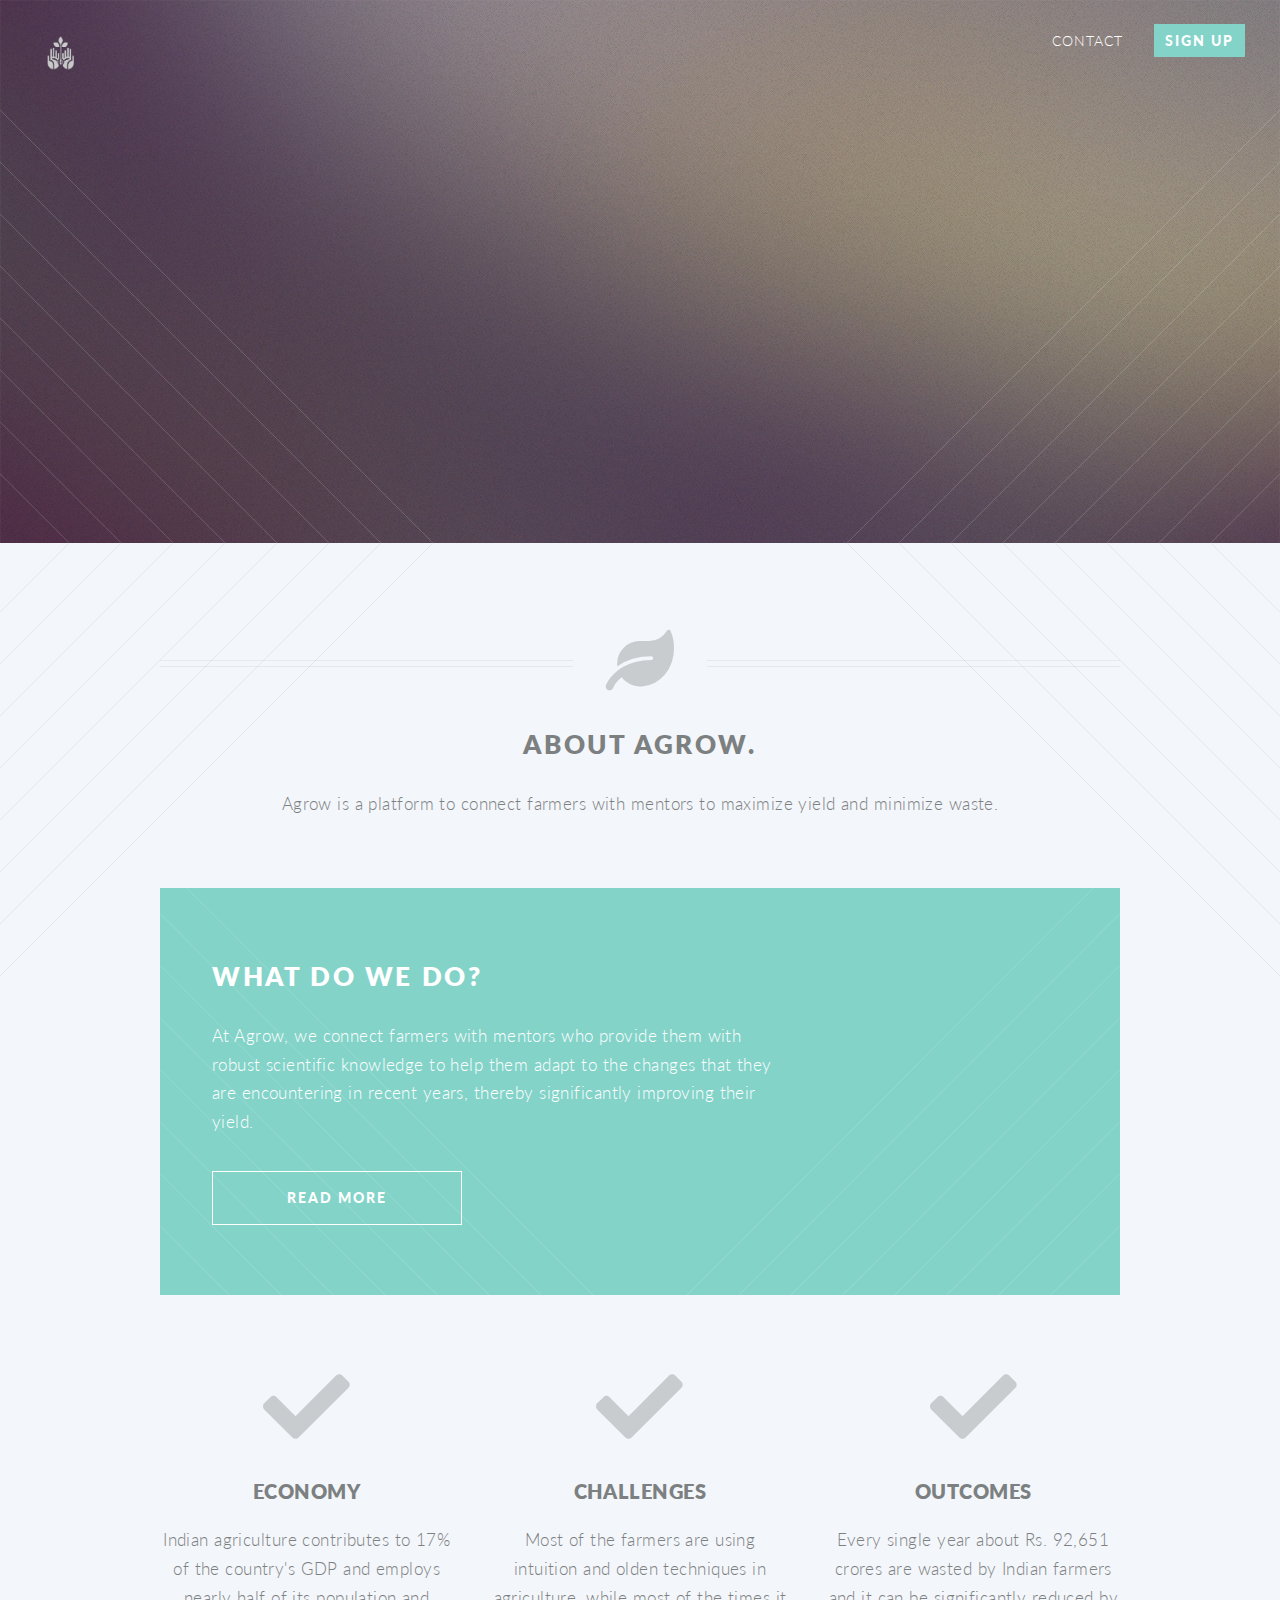
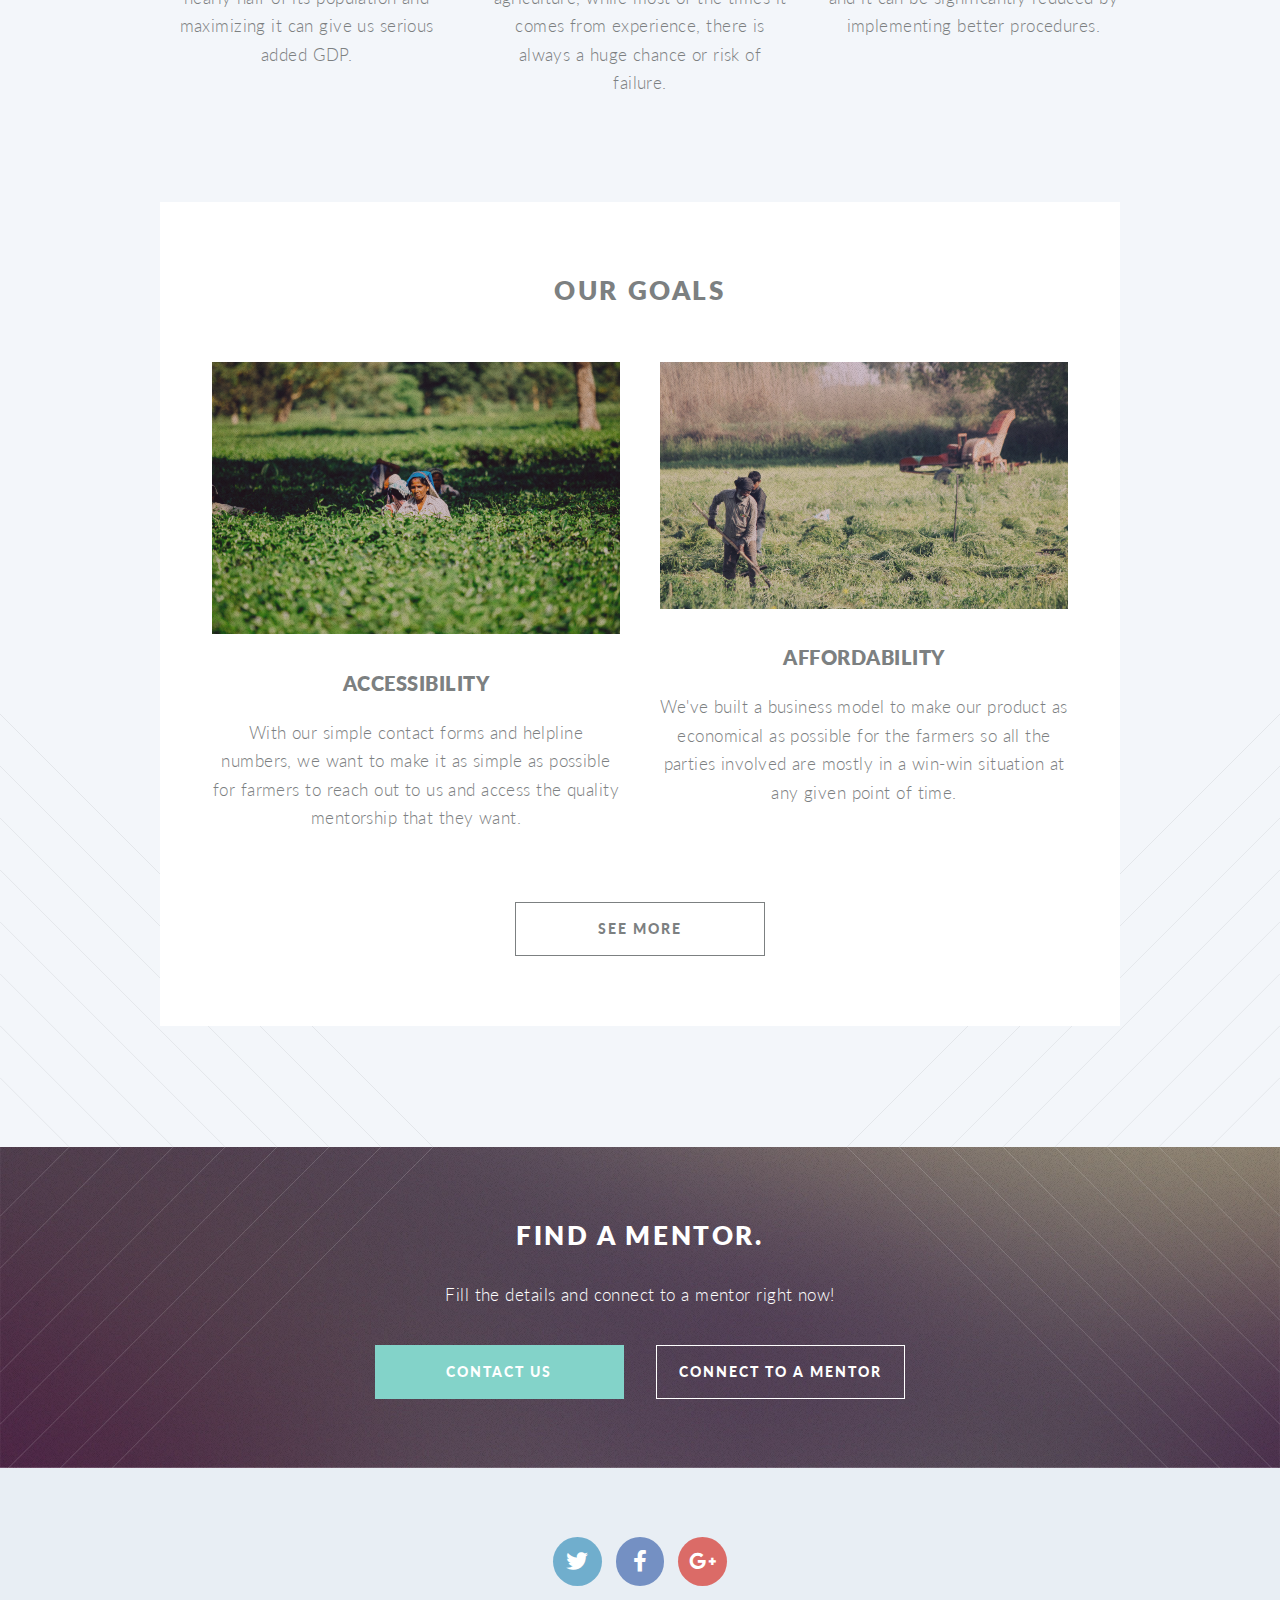
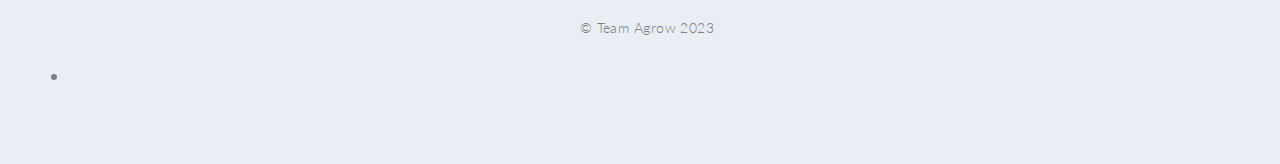
<file: index.html>
<!DOCTYPE HTML>
<html>
	<head>
		<title>Agrow</title>
		<meta charset="utf-8" />
		<meta name="viewport" content="width=device-width, initial-scale=1, user-scalable=no" />
		<link rel="stylesheet" href="assets/css/main.css" />
		<noscript><link rel="stylesheet" href="assets/css/noscript.css" /></noscript>
	</head>
	<body class="index is-preload">
		<div id="page-wrapper">

			<!-- Header -->
				<header id="header" class="alt">
					<h1 id="logo"><img src="images/logo2.png" alt="" width="50" height="50"></h1>
					<nav id="nav">
						<ul>
							<!-- <li class="current"><a href="index.html">Welcome</a></li> -->
							<li>
								<a href="contact.html">Contact</a>
								<!-- <ul>
										<li><a href="left-sidebar.html">Left Sidebar</a></li>
										<li><a href="right-sidebar.html">Right Sidebar</a></li>
										<li><a href="no-sidebar.html">No Sidebar</a></li> 
									<li><a href="contact.html">Contact</a></li>
									<li class="submenu">
										<a href="#">Submenu</a>
										<ul>
											<li><a href="#">Dolore Sed</a></li>
											<li><a href="#">Consequat</a></li>
											<li><a href="#">Lorem Magna</a></li>
											<li><a href="#">Sed Magna</a></li>
											<li><a href="#">Ipsum Nisl</a></li>
										</ul>
									</li>
								</ul> -->
							</li>
							<li><a href="mobileVerify.html" class="button primary">Sign Up</a></li>
						</ul>
					</nav>
				</header>

			<!-- Banner -->
				<section id="banner">

					<!--
						".inner" is set up as an inline-block so it automatically expands
						in both directions to fit whatever's inside it. This means it won't
						automatically wrap lines, so be sure to use line breaks where
						appropriate (<br />).
					-->
					<div class="inner">

						<header>
						
							<h2>Agrow</h2>
						</header>
						<p>Where agriculture meets mentorship.</p>
						<footer>
							<ul class="buttons stacked">
								<li><a href="#main" class="button fit scrolly">Tell Me More</a></li>
							</ul>
						</footer>

					</div>

				</section>

			<!-- Main -->
				<article id="main">

					<header class="special container">
						<span class="icon solid fa-leaf"></span>
						<h2>About agrow.</h2>
						<p>Agrow is a platform to connect farmers with mentors to maximize yield and minimize waste.</p>
					</header>

					<!-- One -->
						<section class="wrapper style2 container special-alt">
							<div class="row gtr-50">
								<div class="col-8 col-12-narrower">

									<header>
										<h2>What do we do?</h2>
									</header>
									<p>At Agrow, we connect farmers with mentors who provide them with robust scientific knowledge to help them adapt to the changes that they are encountering in recent years, thereby significantly improving their yield.</p>
									<footer>
										<ul class="buttons">
											<li><a href="#thisissumn" class="button">Read more</a></li>
										</ul>
									</footer>

								</div>
								<div class="col-4 col-12-narrower imp-narrower">

									<ul class="featured-icons">
										<!-- <li><span class="icon fa-clock"><span class="label">Feature 1</span></span></li>
										<li><span class="icon solid fa-volume-up"><span class="label">Feature 2</span></span></li>
										<li><span class="icon solid fa-laptop"><span class="label">Feature 3</span></span></li>
										<li><span class="icon solid fa-inbox"><span class="label">Feature 4</span></span></li>
										<li><span class="icon solid fa-lock"><span class="label">Feature 5</span></span></li>
										<li><span class="icon solid fa-cog"><span class="label">Feature 6</span></span></li> -->
									</ul>

								</div>
							</div>
						</section>

					<!-- Two -->
					
						<section class="wrapper style1 container special" id="thisissumn">
							<div class="row">
								<div class="col-4 col-12-narrower">

									<section>
										<span class="icon solid featured fa-check"></span>
										<header>
											<h3>Economy</h3>
										</header>
										<p>Indian agriculture contributes to 17% of the country's GDP and employs nearly half of its population and maximizing it can give us serious added GDP.</p>
									</section>

								</div>
								<div class="col-4 col-12-narrower">

									<section>
										<span class="icon solid featured fa-check"></span>
										<header>
											<h3>Challenges</h3>
										</header>
										<p>Most of the farmers are using intuition and olden techniques in agriculture, while most of the times it comes from experience, there is always a huge chance or risk of failure.</p>
									</section>

								</div>
								<div class="col-4 col-12-narrower">

									<section>
										<span class="icon solid featured fa-check"></span>
										<header>
											<h3>Outcomes</h3>
										</header>
										<p>Every single year about Rs. 92,651 crores are wasted by Indian farmers and it can be significantly reduced by implementing better procedures.</p>
									</section>

								</div>
							</div>
						</section>

					<!-- Three -->
						<section class="wrapper style3 container special">

							<header class="major">
								<h2>Our Goals</h2>
							</header>

							<div class="row">
								<div class="col-6 col-12-narrower">

									<section>
										<a href="#" class="image featured"><img src="images/pic01.jpg" alt="" /></a>
										<header>
											<h3>Accessibility</h3>
										</header>
										<p>With our simple contact forms and helpline numbers, we want to make it as simple as possible for farmers to reach out to us and access the quality mentorship that they want.</p>
									</section>

								</div>
								<div class="col-6 col-12-narrower">

									<section>
										<a href="#" class="image featured"><img src="images/pic02.jpg" alt="" /></a>
										<header>
											<h3>Affordability</h3>
										</header>
										<p>We've built a business model to make our product as economical as possible for the farmers so all the parties involved are mostly in a win-win situation at any given point of time.</p>
									</section>

								</div>
							</div>

							<footer class="major">
								<ul class="buttons">
									<li><a href="#" class="button">See More</a></li>
								</ul>
							</footer>

						</section>

				</article>

			<!-- CTA -->
				<section id="cta">

					<header>
						<h2>Find a mentor.</h2>
						<p>Fill the details and connect to a mentor right now!</p>
					</header>
					<footer>
						<ul class="buttons">
							<li><a href="contact.html" class="button primary">Contact us</a></li>
							<li><a href="signUp.html" class="button">Connect to a mentor</a></li>
						</ul>
					</footer>

				</section>

			<!-- Footer -->
				<footer id="footer">

					<ul class="icons">
						<li><a href="#" class="icon brands circle fa-twitter"><span class="label">Twitter</span></a></li>
						<li><a href="#" class="icon brands circle fa-facebook-f"><span class="label">Facebook</span></a></li>
						<li><a href="#" class="icon brands circle fa-google-plus-g"><span class="label">Google+</span></a></li>
					</ul>

					<ul class="copyright">
						<li>&copy; Team Agrow 2023</a></li>
					</ul>
					<li ><div id="google_translate_element"></div></li>
				</footer>

		</div>

		<!-- Scripts -->
			<script src="assets/js/jquery.min.js"></script>
			<script src="assets/js/jquery.dropotron.min.js"></script>
			<script src="assets/js/jquery.scrolly.min.js"></script>
			<script src="assets/js/jquery.scrollex.min.js"></script>
			<script src="assets/js/browser.min.js"></script>
			<script src="assets/js/breakpoints.min.js"></script>
			<script src="assets/js/util.js"></script>
			<script src="assets/js/main.js"></script>
			<script>
				function googleTranslateElementInit() {
					new google.translate.TranslateElement(
						{pageLanguage: 'en',
						includedLanguages: 'en,hi,kn,ta,te',},
						'google_translate_element'
					);
				}
			</script>
			<script src="http://translate.google.com/translate_a/element.js?cb=googleTranslateElementInit"></script>

	</body>
</html>
</file>
<file: assets/css/noscript.css>
/*
	Twenty by HTML5 UP
	html5up.net | @ajlkn
	Free for personal and commercial use under the CCA 3.0 license (html5up.net/license)
*/

/* Banner */

	#banner .inner {
		opacity: 1;
	}
</file>
<file: assets/css/main.css>
@import url("fontawesome-all.min.css");
@import url("https://fonts.googleapis.com/css?family=Lato:300,400,900");

/*
	Twenty by HTML5 UP
	html5up.net | @ajlkn
	Free for personal and commercial use under the CCA 3.0 license (html5up.net/license)
*/

html, body, div, span, applet, object,
iframe, h1, h2, h3, h4, h5, h6, p, blockquote,
pre, a, abbr, acronym, address, big, cite,
code, del, dfn, em, img, ins, kbd, q, s, samp,
small, strike, strong, sub, sup, tt, var, b,
u, i, center, dl, dt, dd, ol, ul, li, fieldset,
form, label, legend, table, caption, tbody,
tfoot, thead, tr, th, td, article, aside,
canvas, details, embed, figure, figcaption,
footer, header, hgroup, menu, nav, output, ruby,
section, summary, time, mark, audio, video {
	margin: 0;
	padding: 0;
	border: 0;
	font-size: 100%;
	font: inherit;
	vertical-align: baseline;}

article, aside, details, figcaption, figure,
footer, header, hgroup, menu, nav, section {
	display: block;}

body {
	line-height: 1;
}

ol, ul {
	list-style: none;
}

blockquote, q {
	quotes: none;
}

	blockquote:before, blockquote:after, q:before, q:after {
		content: '';
		content: none;
	}

table {
	border-collapse: collapse;
	border-spacing: 0;
}

body {
	-webkit-text-size-adjust: none;
}

mark {
	background-color: transparent;
	color: inherit;
}

input::-moz-focus-inner {
	border: 0;
	padding: 0;
}

input, select, textarea {
	-moz-appearance: none;
	-webkit-appearance: none;
	-ms-appearance: none;
	appearance: none;
}

/* Basic */

	html {
		box-sizing: border-box;
	}

	*, *:before, *:after {
		box-sizing: inherit;
	}

	body {
		background: #f3f6fa;
	}

		body.is-preload *, body.is-preload *:before, body.is-preload *:after {
			-moz-animation: none !important;
			-webkit-animation: none !important;
			-ms-animation: none !important;
			animation: none !important;
			-moz-transition: none !important;
			-webkit-transition: none !important;
			-ms-transition: none !important;
			transition: none !important;
		}

	body, input, select, textarea {
		color: #7c8081;
		font-family: 'Lato', sans-serif;
		font-size: 15pt;
		font-weight: 300;
		letter-spacing: 0.025em;
		line-height: 1.75em;
	}

	a {
		-moz-transition: color 0.2s ease-in-out, border-color 0.2s ease-in-out, background-color 0.2s ease-in-out;
		-webkit-transition: color 0.2s ease-in-out, border-color 0.2s ease-in-out, background-color 0.2s ease-in-out;
		-ms-transition: color 0.2s ease-in-out, border-color 0.2s ease-in-out, background-color 0.2s ease-in-out;
		transition: color 0.2s ease-in-out, border-color 0.2s ease-in-out, background-color 0.2s ease-in-out;
		color: #3fb1a3;
		text-decoration: none;
		border-bottom: dotted 1px;
	}

		a:hover {
			border-bottom-color: transparent;
		}

	strong, b {
		font-weight: 400;
	}

	p, ul, ol, dl, table, blockquote {
		margin: 0 0 2em 0;
	}

	h1, h2, h3, h4, h5, h6 {
		color: inherit;
		font-weight: 800;
		line-height: 1.75em;
		margin-bottom: 1em;
		text-transform: uppercase;
	}

		h1 a, h2 a, h3 a, h4 a, h5 a, h6 a {
			color: inherit;
			text-decoration: none;
			border: 0;
		}

	h2 {
		font-size: 1.5em;
		font-weight: 800;
		letter-spacing: 0.1em;
	}

	h3 {
		font-size: 1.15em;
		font-weight: 800;
		letter-spacing: 0.025em;
	}

	sub {
		font-size: 0.8em;
		position: relative;
		top: 0.5em;
	}

	sup {
		font-size: 0.8em;
		position: relative;
		top: -0.5em;
	}

	hr {
		border-top: solid 1px rgba(124, 128, 129, 0.2);
		border: 0;
		margin-bottom: 1.5em;
	}

	blockquote {
		border-left: solid 0.5em rgba(124, 128, 129, 0.2);
		font-style: italic;
		padding: 1em 0 1em 2em;
	}
	#google_translate_element {
		height: 32px !important;
		font-size: 10px; /* Set the font size */
		/* background-color: #fff; Set the background color */
		border: 0px solid #ccc; /* Set the border */
		border-radius: 4px; /* Set the border radius */
		padding: 19; /* Set the padding */
		margin-right: 0px; /* Add some margin to separate it from other elements */
	  }

/* Container */

	.container {
		margin: 0 auto;
		max-width: 100%;
		width: 1400px;
	}

		.container.medium {
			width: 1050px;
		}

		@media screen and (max-width: 1680px) {

			.container {
				width: 1200px;
			}

				.container.medium {
					width: 900px;
				}

		}

		@media screen and (max-width: 1280px) {

			.container {
				width: 960px;
			}

				.container.medium {
					width: 735px;
				}

		}

		@media screen and (max-width: 980px) {

			.container {
				width: 95%;
			}

				.container.medium {
					width: 71.25%;
				}

		}

		@media screen and (max-width: 840px) {

			.container {
				width: 95%;
			}

				.container.medium {
					width: 95%;
				}

		}

		@media screen and (max-width: 736px) {

			.container {
				width: 100%;
			}

				.container.medium {
					width: 100%;
				}

		}

/* Row */

	.row {
		display: flex;
		flex-wrap: wrap;
		box-sizing: border-box;
		align-items: stretch;
	}

		.row > * {
			box-sizing: border-box;
		}

		.row.gtr-uniform > * > :last-child {
			margin-bottom: 0;
		}

		.row.aln-left {
			justify-content: flex-start;
		}

		.row.aln-center {
			justify-content: center;
		}

		.row.aln-right {
			justify-content: flex-end;
		}

		.row.aln-top {
			align-items: flex-start;
		}

		.row.aln-middle {
			align-items: center;
		}

		.row.aln-bottom {
			align-items: flex-end;
		}

		.row > .imp {
			order: -1;
		}

		.row > .col-1 {
			width: 8.33333%;
		}

		.row > .off-1 {
			margin-left: 8.33333%;
		}

		.row > .col-2 {
			width: 16.66667%;
		}

		.row > .off-2 {
			margin-left: 16.66667%;
		}

		.row > .col-3 {
			width: 25%;
		}

		.row > .off-3 {
			margin-left: 25%;
		}

		.row > .col-4 {
			width: 33.33333%;
		}

		.row > .off-4 {
			margin-left: 33.33333%;
		}

		.row > .col-5 {
			width: 41.66667%;
		}

		.row > .off-5 {
			margin-left: 41.66667%;
		}

		.row > .col-6 {
			width: 50%;
		}

		.row > .off-6 {
			margin-left: 50%;
		}

		.row > .col-7 {
			width: 58.33333%;
		}

		.row > .off-7 {
			margin-left: 58.33333%;
		}

		.row > .col-8 {
			width: 66.66667%;
		}

		.row > .off-8 {
			margin-left: 66.66667%;
		}

		.row > .col-9 {
			width: 75%;
		}

		.row > .off-9 {
			margin-left: 75%;
		}

		.row > .col-10 {
			width: 83.33333%;
		}

		.row > .off-10 {
			margin-left: 83.33333%;
		}

		.row > .col-11 {
			width: 91.66667%;
		}

		.row > .off-11 {
			margin-left: 91.66667%;
		}

		.row > .col-12 {
			width: 100%;
		}

		.row > .off-12 {
			margin-left: 100%;
		}

		.row.gtr-0 {
			margin-top: 0px;
			margin-left: 0px;
		}

			.row.gtr-0 > * {
				padding: 0px 0 0 0px;
			}

			.row.gtr-0.gtr-uniform {
				margin-top: 0px;
			}

				.row.gtr-0.gtr-uniform > * {
					padding-top: 0px;
				}

		.row.gtr-25 {
			margin-top: -12.5px;
			margin-left: -12.5px;
		}

			.row.gtr-25 > * {
				padding: 12.5px 0 0 12.5px;
			}

			.row.gtr-25.gtr-uniform {
				margin-top: -12.5px;
			}

				.row.gtr-25.gtr-uniform > * {
					padding-top: 12.5px;
				}

		.row.gtr-50 {
			margin-top: -25px;
			margin-left: -25px;
		}

			.row.gtr-50 > * {
				padding: 25px 0 0 25px;
			}

			.row.gtr-50.gtr-uniform {
				margin-top: -25px;
			}

				.row.gtr-50.gtr-uniform > * {
					padding-top: 25px;
				}

		.row {
			margin-top: -50px;
			margin-left: -50px;
		}

			.row > * {
				padding: 50px 0 0 50px;
			}

			.row.gtr-uniform {
				margin-top: -50px;
			}

				.row.gtr-uniform > * {
					padding-top: 50px;
				}

		.row.gtr-150 {
			margin-top: -75px;
			margin-left: -75px;
		}

			.row.gtr-150 > * {
				padding: 75px 0 0 75px;
			}

			.row.gtr-150.gtr-uniform {
				margin-top: -75px;
			}

				.row.gtr-150.gtr-uniform > * {
					padding-top: 75px;
				}

		.row.gtr-200 {
			margin-top: -100px;
			margin-left: -100px;
		}

			.row.gtr-200 > * {
				padding: 100px 0 0 100px;
			}

			.row.gtr-200.gtr-uniform {
				margin-top: -100px;
			}

				.row.gtr-200.gtr-uniform > * {
					padding-top: 100px;
				}

		@media screen and (max-width: 1680px) {

			.row {
				display: flex;
				flex-wrap: wrap;
				box-sizing: border-box;
				align-items: stretch;
			}

				.row > * {
					box-sizing: border-box;
				}

				.row.gtr-uniform > * > :last-child {
					margin-bottom: 0;
				}

				.row.aln-left {
					justify-content: flex-start;
				}

				.row.aln-center {
					justify-content: center;
				}

				.row.aln-right {
					justify-content: flex-end;
				}

				.row.aln-top {
					align-items: flex-start;
				}

				.row.aln-middle {
					align-items: center;
				}

				.row.aln-bottom {
					align-items: flex-end;
				}

				.row > .imp-wide {
					order: -1;
				}

				.row > .col-1-wide {
					width: 8.33333%;
				}

				.row > .off-1-wide {
					margin-left: 8.33333%;
				}

				.row > .col-2-wide {
					width: 16.66667%;
				}

				.row > .off-2-wide {
					margin-left: 16.66667%;
				}

				.row > .col-3-wide {
					width: 25%;
				}

				.row > .off-3-wide {
					margin-left: 25%;
				}

				.row > .col-4-wide {
					width: 33.33333%;
				}

				.row > .off-4-wide {
					margin-left: 33.33333%;
				}

				.row > .col-5-wide {
					width: 41.66667%;
				}

				.row > .off-5-wide {
					margin-left: 41.66667%;
				}

				.row > .col-6-wide {
					width: 50%;
				}

				.row > .off-6-wide {
					margin-left: 50%;
				}

				.row > .col-7-wide {
					width: 58.33333%;
				}

				.row > .off-7-wide {
					margin-left: 58.33333%;
				}

				.row > .col-8-wide {
					width: 66.66667%;
				}

				.row > .off-8-wide {
					margin-left: 66.66667%;
				}

				.row > .col-9-wide {
					width: 75%;
				}

				.row > .off-9-wide {
					margin-left: 75%;
				}

				.row > .col-10-wide {
					width: 83.33333%;
				}

				.row > .off-10-wide {
					margin-left: 83.33333%;
				}

				.row > .col-11-wide {
					width: 91.66667%;
				}

				.row > .off-11-wide {
					margin-left: 91.66667%;
				}

				.row > .col-12-wide {
					width: 100%;
				}

				.row > .off-12-wide {
					margin-left: 100%;
				}

				.row.gtr-0 {
					margin-top: 0px;
					margin-left: 0px;
				}

					.row.gtr-0 > * {
						padding: 0px 0 0 0px;
					}

					.row.gtr-0.gtr-uniform {
						margin-top: 0px;
					}

						.row.gtr-0.gtr-uniform > * {
							padding-top: 0px;
						}

				.row.gtr-25 {
					margin-top: -10px;
					margin-left: -10px;
				}

					.row.gtr-25 > * {
						padding: 10px 0 0 10px;
					}

					.row.gtr-25.gtr-uniform {
						margin-top: -10px;
					}

						.row.gtr-25.gtr-uniform > * {
							padding-top: 10px;
						}

				.row.gtr-50 {
					margin-top: -20px;
					margin-left: -20px;
				}

					.row.gtr-50 > * {
						padding: 20px 0 0 20px;
					}

					.row.gtr-50.gtr-uniform {
						margin-top: -20px;
					}

						.row.gtr-50.gtr-uniform > * {
							padding-top: 20px;
						}

				.row {
					margin-top: -40px;
					margin-left: -40px;
				}

					.row > * {
						padding: 40px 0 0 40px;
					}

					.row.gtr-uniform {
						margin-top: -40px;
					}

						.row.gtr-uniform > * {
							padding-top: 40px;
						}

				.row.gtr-150 {
					margin-top: -60px;
					margin-left: -60px;
				}

					.row.gtr-150 > * {
						padding: 60px 0 0 60px;
					}

					.row.gtr-150.gtr-uniform {
						margin-top: -60px;
					}

						.row.gtr-150.gtr-uniform > * {
							padding-top: 60px;
						}

				.row.gtr-200 {
					margin-top: -80px;
					margin-left: -80px;
				}

					.row.gtr-200 > * {
						padding: 80px 0 0 80px;
					}

					.row.gtr-200.gtr-uniform {
						margin-top: -80px;
					}

						.row.gtr-200.gtr-uniform > * {
							padding-top: 80px;
						}

		}

		@media screen and (max-width: 1280px) {

			.row {
				display: flex;
				flex-wrap: wrap;
				box-sizing: border-box;
				align-items: stretch;
			}

				.row > * {
					box-sizing: border-box;
				}

				.row.gtr-uniform > * > :last-child {
					margin-bottom: 0;
				}

				.row.aln-left {
					justify-content: flex-start;
				}

				.row.aln-center {
					justify-content: center;
				}

				.row.aln-right {
					justify-content: flex-end;
				}

				.row.aln-top {
					align-items: flex-start;
				}

				.row.aln-middle {
					align-items: center;
				}

				.row.aln-bottom {
					align-items: flex-end;
				}

				.row > .imp-normal {
					order: -1;
				}

				.row > .col-1-normal {
					width: 8.33333%;
				}

				.row > .off-1-normal {
					margin-left: 8.33333%;
				}

				.row > .col-2-normal {
					width: 16.66667%;
				}

				.row > .off-2-normal {
					margin-left: 16.66667%;
				}

				.row > .col-3-normal {
					width: 25%;
				}

				.row > .off-3-normal {
					margin-left: 25%;
				}

				.row > .col-4-normal {
					width: 33.33333%;
				}

				.row > .off-4-normal {
					margin-left: 33.33333%;
				}

				.row > .col-5-normal {
					width: 41.66667%;
				}

				.row > .off-5-normal {
					margin-left: 41.66667%;
				}

				.row > .col-6-normal {
					width: 50%;
				}

				.row > .off-6-normal {
					margin-left: 50%;
				}

				.row > .col-7-normal {
					width: 58.33333%;
				}

				.row > .off-7-normal {
					margin-left: 58.33333%;
				}

				.row > .col-8-normal {
					width: 66.66667%;
				}

				.row > .off-8-normal {
					margin-left: 66.66667%;
				}

				.row > .col-9-normal {
					width: 75%;
				}

				.row > .off-9-normal {
					margin-left: 75%;
				}

				.row > .col-10-normal {
					width: 83.33333%;
				}

				.row > .off-10-normal {
					margin-left: 83.33333%;
				}

				.row > .col-11-normal {
					width: 91.66667%;
				}

				.row > .off-11-normal {
					margin-left: 91.66667%;
				}

				.row > .col-12-normal {
					width: 100%;
				}

				.row > .off-12-normal {
					margin-left: 100%;
				}

				.row.gtr-0 {
					margin-top: 0px;
					margin-left: 0px;
				}

					.row.gtr-0 > * {
						padding: 0px 0 0 0px;
					}

					.row.gtr-0.gtr-uniform {
						margin-top: 0px;
					}

						.row.gtr-0.gtr-uniform > * {
							padding-top: 0px;
						}

				.row.gtr-25 {
					margin-top: -10px;
					margin-left: -10px;
				}

					.row.gtr-25 > * {
						padding: 10px 0 0 10px;
					}

					.row.gtr-25.gtr-uniform {
						margin-top: -10px;
					}

						.row.gtr-25.gtr-uniform > * {
							padding-top: 10px;
						}

				.row.gtr-50 {
					margin-top: -20px;
					margin-left: -20px;
				}

					.row.gtr-50 > * {
						padding: 20px 0 0 20px;
					}

					.row.gtr-50.gtr-uniform {
						margin-top: -20px;
					}

						.row.gtr-50.gtr-uniform > * {
							padding-top: 20px;
						}

				.row {
					margin-top: -40px;
					margin-left: -40px;
				}

					.row > * {
						padding: 40px 0 0 40px;
					}

					.row.gtr-uniform {
						margin-top: -40px;
					}

						.row.gtr-uniform > * {
							padding-top: 40px;
						}

				.row.gtr-150 {
					margin-top: -60px;
					margin-left: -60px;
				}

					.row.gtr-150 > * {
						padding: 60px 0 0 60px;
					}

					.row.gtr-150.gtr-uniform {
						margin-top: -60px;
					}

						.row.gtr-150.gtr-uniform > * {
							padding-top: 60px;
						}

				.row.gtr-200 {
					margin-top: -80px;
					margin-left: -80px;
				}

					.row.gtr-200 > * {
						padding: 80px 0 0 80px;
					}

					.row.gtr-200.gtr-uniform {
						margin-top: -80px;
					}

						.row.gtr-200.gtr-uniform > * {
							padding-top: 80px;
						}

		}

		@media screen and (max-width: 980px) {

			.row {
				display: flex;
				flex-wrap: wrap;
				box-sizing: border-box;
				align-items: stretch;
			}

				.row > * {
					box-sizing: border-box;
				}

				.row.gtr-uniform > * > :last-child {
					margin-bottom: 0;
				}

				.row.aln-left {
					justify-content: flex-start;
				}

				.row.aln-center {
					justify-content: center;
				}

				.row.aln-right {
					justify-content: flex-end;
				}

				.row.aln-top {
					align-items: flex-start;
				}

				.row.aln-middle {
					align-items: center;
				}

				.row.aln-bottom {
					align-items: flex-end;
				}

				.row > .imp-narrow {
					order: -1;
				}

				.row > .col-1-narrow {
					width: 8.33333%;
				}

				.row > .off-1-narrow {
					margin-left: 8.33333%;
				}

				.row > .col-2-narrow {
					width: 16.66667%;
				}

				.row > .off-2-narrow {
					margin-left: 16.66667%;
				}

				.row > .col-3-narrow {
					width: 25%;
				}

				.row > .off-3-narrow {
					margin-left: 25%;
				}

				.row > .col-4-narrow {
					width: 33.33333%;
				}

				.row > .off-4-narrow {
					margin-left: 33.33333%;
				}

				.row > .col-5-narrow {
					width: 41.66667%;
				}

				.row > .off-5-narrow {
					margin-left: 41.66667%;
				}

				.row > .col-6-narrow {
					width: 50%;
				}

				.row > .off-6-narrow {
					margin-left: 50%;
				}

				.row > .col-7-narrow {
					width: 58.33333%;
				}

				.row > .off-7-narrow {
					margin-left: 58.33333%;
				}

				.row > .col-8-narrow {
					width: 66.66667%;
				}

				.row > .off-8-narrow {
					margin-left: 66.66667%;
				}

				.row > .col-9-narrow {
					width: 75%;
				}

				.row > .off-9-narrow {
					margin-left: 75%;
				}

				.row > .col-10-narrow {
					width: 83.33333%;
				}

				.row > .off-10-narrow {
					margin-left: 83.33333%;
				}

				.row > .col-11-narrow {
					width: 91.66667%;
				}

				.row > .off-11-narrow {
					margin-left: 91.66667%;
				}

				.row > .col-12-narrow {
					width: 100%;
				}

				.row > .off-12-narrow {
					margin-left: 100%;
				}

				.row.gtr-0 {
					margin-top: 0px;
					margin-left: 0px;
				}

					.row.gtr-0 > * {
						padding: 0px 0 0 0px;
					}

					.row.gtr-0.gtr-uniform {
						margin-top: 0px;
					}

						.row.gtr-0.gtr-uniform > * {
							padding-top: 0px;
						}

				.row.gtr-25 {
					margin-top: -7.5px;
					margin-left: -7.5px;
				}

					.row.gtr-25 > * {
						padding: 7.5px 0 0 7.5px;
					}

					.row.gtr-25.gtr-uniform {
						margin-top: -7.5px;
					}

						.row.gtr-25.gtr-uniform > * {
							padding-top: 7.5px;
						}

				.row.gtr-50 {
					margin-top: -15px;
					margin-left: -15px;
				}

					.row.gtr-50 > * {
						padding: 15px 0 0 15px;
					}

					.row.gtr-50.gtr-uniform {
						margin-top: -15px;
					}

						.row.gtr-50.gtr-uniform > * {
							padding-top: 15px;
						}

				.row {
					margin-top: -30px;
					margin-left: -30px;
				}

					.row > * {
						padding: 30px 0 0 30px;
					}

					.row.gtr-uniform {
						margin-top: -30px;
					}

						.row.gtr-uniform > * {
							padding-top: 30px;
						}

				.row.gtr-150 {
					margin-top: -45px;
					margin-left: -45px;
				}

					.row.gtr-150 > * {
						padding: 45px 0 0 45px;
					}

					.row.gtr-150.gtr-uniform {
						margin-top: -45px;
					}

						.row.gtr-150.gtr-uniform > * {
							padding-top: 45px;
						}

				.row.gtr-200 {
					margin-top: -60px;
					margin-left: -60px;
				}

					.row.gtr-200 > * {
						padding: 60px 0 0 60px;
					}

					.row.gtr-200.gtr-uniform {
						margin-top: -60px;
					}

						.row.gtr-200.gtr-uniform > * {
							padding-top: 60px;
						}

		}

		@media screen and (max-width: 840px) {

			.row {
				display: flex;
				flex-wrap: wrap;
				box-sizing: border-box;
				align-items: stretch;
			}

				.row > * {
					box-sizing: border-box;
				}

				.row.gtr-uniform > * > :last-child {
					margin-bottom: 0;
				}

				.row.aln-left {
					justify-content: flex-start;
				}

				.row.aln-center {
					justify-content: center;
				}

				.row.aln-right {
					justify-content: flex-end;
				}

				.row.aln-top {
					align-items: flex-start;
				}

				.row.aln-middle {
					align-items: center;
				}

				.row.aln-bottom {
					align-items: flex-end;
				}

				.row > .imp-narrower {
					order: -1;
				}

				.row > .col-1-narrower {
					width: 8.33333%;
				}

				.row > .off-1-narrower {
					margin-left: 8.33333%;
				}

				.row > .col-2-narrower {
					width: 16.66667%;
				}

				.row > .off-2-narrower {
					margin-left: 16.66667%;
				}

				.row > .col-3-narrower {
					width: 25%;
				}

				.row > .off-3-narrower {
					margin-left: 25%;
				}

				.row > .col-4-narrower {
					width: 33.33333%;
				}

				.row > .off-4-narrower {
					margin-left: 33.33333%;
				}

				.row > .col-5-narrower {
					width: 41.66667%;
				}

				.row > .off-5-narrower {
					margin-left: 41.66667%;
				}

				.row > .col-6-narrower {
					width: 50%;
				}

				.row > .off-6-narrower {
					margin-left: 50%;
				}

				.row > .col-7-narrower {
					width: 58.33333%;
				}

				.row > .off-7-narrower {
					margin-left: 58.33333%;
				}

				.row > .col-8-narrower {
					width: 66.66667%;
				}

				.row > .off-8-narrower {
					margin-left: 66.66667%;
				}

				.row > .col-9-narrower {
					width: 75%;
				}

				.row > .off-9-narrower {
					margin-left: 75%;
				}

				.row > .col-10-narrower {
					width: 83.33333%;
				}

				.row > .off-10-narrower {
					margin-left: 83.33333%;
				}

				.row > .col-11-narrower {
					width: 91.66667%;
				}

				.row > .off-11-narrower {
					margin-left: 91.66667%;
				}

				.row > .col-12-narrower {
					width: 100%;
				}

				.row > .off-12-narrower {
					margin-left: 100%;
				}

				.row.gtr-0 {
					margin-top: 0px;
					margin-left: 0px;
				}

					.row.gtr-0 > * {
						padding: 0px 0 0 0px;
					}

					.row.gtr-0.gtr-uniform {
						margin-top: 0px;
					}

						.row.gtr-0.gtr-uniform > * {
							padding-top: 0px;
						}

				.row.gtr-25 {
					margin-top: -7.5px;
					margin-left: -7.5px;
				}

					.row.gtr-25 > * {
						padding: 7.5px 0 0 7.5px;
					}

					.row.gtr-25.gtr-uniform {
						margin-top: -7.5px;
					}

						.row.gtr-25.gtr-uniform > * {
							padding-top: 7.5px;
						}

				.row.gtr-50 {
					margin-top: -15px;
					margin-left: -15px;
				}

					.row.gtr-50 > * {
						padding: 15px 0 0 15px;
					}

					.row.gtr-50.gtr-uniform {
						margin-top: -15px;
					}

						.row.gtr-50.gtr-uniform > * {
							padding-top: 15px;
						}

				.row {
					margin-top: -30px;
					margin-left: -30px;
				}

					.row > * {
						padding: 30px 0 0 30px;
					}

					.row.gtr-uniform {
						margin-top: -30px;
					}

						.row.gtr-uniform > * {
							padding-top: 30px;
						}

				.row.gtr-150 {
					margin-top: -45px;
					margin-left: -45px;
				}

					.row.gtr-150 > * {
						padding: 45px 0 0 45px;
					}

					.row.gtr-150.gtr-uniform {
						margin-top: -45px;
					}

						.row.gtr-150.gtr-uniform > * {
							padding-top: 45px;
						}

				.row.gtr-200 {
					margin-top: -60px;
					margin-left: -60px;
				}

					.row.gtr-200 > * {
						padding: 60px 0 0 60px;
					}

					.row.gtr-200.gtr-uniform {
						margin-top: -60px;
					}

						.row.gtr-200.gtr-uniform > * {
							padding-top: 60px;
						}

		}

		@media screen and (max-width: 736px) {

			.row {
				display: flex;
				flex-wrap: wrap;
				box-sizing: border-box;
				align-items: stretch;
			}

				.row > * {
					box-sizing: border-box;
				}

				.row.gtr-uniform > * > :last-child {
					margin-bottom: 0;
				}

				.row.aln-left {
					justify-content: flex-start;
				}

				.row.aln-center {
					justify-content: center;
				}

				.row.aln-right {
					justify-content: flex-end;
				}

				.row.aln-top {
					align-items: flex-start;
				}

				.row.aln-middle {
					align-items: center;
				}

				.row.aln-bottom {
					align-items: flex-end;
				}

				.row > .imp-mobile {
					order: -1;
				}

				.row > .col-1-mobile {
					width: 8.33333%;
				}

				.row > .off-1-mobile {
					margin-left: 8.33333%;
				}

				.row > .col-2-mobile {
					width: 16.66667%;
				}

				.row > .off-2-mobile {
					margin-left: 16.66667%;
				}

				.row > .col-3-mobile {
					width: 25%;
				}

				.row > .off-3-mobile {
					margin-left: 25%;
				}

				.row > .col-4-mobile {
					width: 33.33333%;
				}

				.row > .off-4-mobile {
					margin-left: 33.33333%;
				}

				.row > .col-5-mobile {
					width: 41.66667%;
				}

				.row > .off-5-mobile {
					margin-left: 41.66667%;
				}

				.row > .col-6-mobile {
					width: 50%;
				}

				.row > .off-6-mobile {
					margin-left: 50%;
				}

				.row > .col-7-mobile {
					width: 58.33333%;
				}

				.row > .off-7-mobile {
					margin-left: 58.33333%;
				}

				.row > .col-8-mobile {
					width: 66.66667%;
				}

				.row > .off-8-mobile {
					margin-left: 66.66667%;
				}

				.row > .col-9-mobile {
					width: 75%;
				}

				.row > .off-9-mobile {
					margin-left: 75%;
				}

				.row > .col-10-mobile {
					width: 83.33333%;
				}

				.row > .off-10-mobile {
					margin-left: 83.33333%;
				}

				.row > .col-11-mobile {
					width: 91.66667%;
				}

				.row > .off-11-mobile {
					margin-left: 91.66667%;
				}

				.row > .col-12-mobile {
					width: 100%;
				}

				.row > .off-12-mobile {
					margin-left: 100%;
				}

				.row.gtr-0 {
					margin-top: 0px;
					margin-left: 0px;
				}

					.row.gtr-0 > * {
						padding: 0px 0 0 0px;
					}

					.row.gtr-0.gtr-uniform {
						margin-top: 0px;
					}

						.row.gtr-0.gtr-uniform > * {
							padding-top: 0px;
						}

				.row.gtr-25 {
					margin-top: -7.5px;
					margin-left: -7.5px;
				}

					.row.gtr-25 > * {
						padding: 7.5px 0 0 7.5px;
					}

					.row.gtr-25.gtr-uniform {
						margin-top: -7.5px;
					}

						.row.gtr-25.gtr-uniform > * {
							padding-top: 7.5px;
						}

				.row.gtr-50 {
					margin-top: -15px;
					margin-left: -15px;
				}

					.row.gtr-50 > * {
						padding: 15px 0 0 15px;
					}

					.row.gtr-50.gtr-uniform {
						margin-top: -15px;
					}

						.row.gtr-50.gtr-uniform > * {
							padding-top: 15px;
						}

				.row {
					margin-top: -30px;
					margin-left: -30px;
				}

					.row > * {
						padding: 30px 0 0 30px;
					}

					.row.gtr-uniform {
						margin-top: -30px;
					}

						.row.gtr-uniform > * {
							padding-top: 30px;
						}

				.row.gtr-150 {
					margin-top: -45px;
					margin-left: -45px;
				}

					.row.gtr-150 > * {
						padding: 45px 0 0 45px;
					}

					.row.gtr-150.gtr-uniform {
						margin-top: -45px;
					}

						.row.gtr-150.gtr-uniform > * {
							padding-top: 45px;
						}

				.row.gtr-200 {
					margin-top: -60px;
					margin-left: -60px;
				}

					.row.gtr-200 > * {
						padding: 60px 0 0 60px;
					}

					.row.gtr-200.gtr-uniform {
						margin-top: -60px;
					}

						.row.gtr-200.gtr-uniform > * {
							padding-top: 60px;
						}

		}

/* Section/Article */

	section.special, article.special {
		text-align: center;
	}

	header.major {
		padding-bottom: 2em;
	}

	header.special {
		margin-bottom: 5em;
		padding-top: 7em;
		position: relative;
		text-align: center;
	}

		header.special:before, header.special:after {
			border-bottom: solid 1.5px;
			border-top: solid 1.5px;
			content: '';
			height: 7px;
			opacity: 0.1;
			position: absolute;
			top: 1.75em;
			width: 43%;
		}

		header.special:before {
			left: 0;
		}

		header.special:after {
			right: 0;
		}

		header.special h2 {
			margin-bottom: 0;
		}

		header.special h2 + p {
			margin-bottom: 0;
			padding-top: 1.5em;
		}

		header.special .icon {
			cursor: default;
			height: 7em;
			left: 0;
			position: absolute;
			text-align: center;
			top: 1em;
			width: 100%;
		}

			header.special .icon:before {
				font-size: 3.5em;
				opacity: 0.35;
			}

	footer > :last-child {
		margin-bottom: 0;
	}

	footer.major {
		padding-top: 3em;
	}

/* Form */

	input[type="text"],
	input[type="password"],
	input[type="email"],
	textarea {
		-moz-transition: background-color 0.2s ease-in-out, border-color 0.2s ease-in-out;
		-webkit-transition: background-color 0.2s ease-in-out, border-color 0.2s ease-in-out;
		-ms-transition: background-color 0.2s ease-in-out, border-color 0.2s ease-in-out;
		transition: background-color 0.2s ease-in-out, border-color 0.2s ease-in-out;
		-moz-appearance: none;
		-webkit-appearance: none;
		-ms-appearance: none;
		appearance: none;
		background: none;
		border: solid 1px rgba(124, 128, 129, 0.2);
		border-radius: 0;
		color: inherit;
		display: block;
		padding: 0.75em;
		text-decoration: none;
		width: 100%;
		outline: 0;
	}

		input[type="text"]:focus,
		input[type="password"]:focus,
		input[type="email"]:focus,
		textarea:focus {
			border-color: #83d3c9;
		}

	input[type="text"],
	input[type="password"],
	input[type="email"] {
		line-height: 1em;
	}

	::-webkit-input-placeholder {
		color: inherit;
		opacity: 0.5;
		position: relative;
		top: 3px;
	}

	:-moz-placeholder {
		color: inherit;
		opacity: 0.5;
	}

	::-moz-placeholder {
		color: inherit;
		opacity: 0.5;
	}

	:-ms-input-placeholder {
		color: inherit;
		opacity: 0.5;
	}

/* Image */

	.image {
		border: 0;
		position: relative;
	}

		.image:before {
			background: url("images/overlay.png");
			content: '';
			height: 100%;
			left: 0;
			position: absolute;
			top: 0;
			width: 100%;
		}

		.image.fit {
			display: block;
		}

			.image.fit img {
				display: block;
				width: 100%;
			}

		.image.featured {
			display: block;
			margin: 0 0 2em 0;
		}

			.image.featured img {
				display: block;
				width: 100%;
			}

/* Icon */

	.icon {
		text-decoration: none;
		position: relative;
	}

		.icon:before {
			-moz-osx-font-smoothing: grayscale;
			-webkit-font-smoothing: antialiased;
			display: inline-block;
			font-style: normal;
			font-variant: normal;
			text-rendering: auto;
			line-height: 1;
			text-transform: none !important;
			font-family: 'Font Awesome 5 Free';
			font-weight: 400;
		}

		.icon.solid:before {
			font-weight: 900;
		}

		.icon:before {
			line-height: inherit;
		}

		.icon.brands:before {
			font-family: 'Font Awesome 5 Brands';
		}

		.icon.circle {
			-moz-transition: all 0.2s ease-in-out;
			-webkit-transition: all 0.2s ease-in-out;
			-ms-transition: all 0.2s ease-in-out;
			transition: all 0.2s ease-in-out;
			border: 0;
			border-radius: 100%;
			display: inline-block;
			font-size: 1.25em;
			height: 2.25em;
			left: 0;
			line-height: 2.25em;
			text-align: center;
			text-decoration: none;
			top: 0;
			width: 2.25em;
		}

			.icon.circle:hover {
				top: -0.2em;
			}

			.icon.circle.fa-twitter {
				background: #70aecd;
				color: #fff;
			}

				.icon.circle.fa-twitter:hover {
					background: #7fb7d2;
				}

			.icon.circle.fa-facebook-f {
				background: #7490c3;
				color: #fff;
			}

				.icon.circle.fa-facebook-f:hover {
					background: #829bc9;
				}

			.icon.circle.fa-google-plus-g {
				background: #db6b67;
				color: #fff;
			}

				.icon.circle.fa-google-plus-g:hover {
					background: #df7b77;
				}

			.icon.circle.fa-github {
				background: #dcad8b;
				color: #fff;
			}

				.icon.circle.fa-github:hover {
					background: #e1b89b;
				}

			.icon.circle.fa-dribbble {
				background: #da83ae;
				color: #fff;
			}

				.icon.circle.fa-dribbble:hover {
					background: #df93b8;
				}

		.icon.featured {
			cursor: default;
			display: block;
			margin: 0 0 1.5em 0;
			opacity: 0.35;
			text-align: center;
		}

			.icon.featured:before {
				font-size: 5em;
				line-height: 1em;
			}

		.icon > .label {
			display: none;
		}

/* List */

	ol {
		list-style: decimal;
		padding-left: 1.25em;
	}

		ol li {
			padding-left: 0.25em;
		}

	ul {
		list-style: disc;
		padding-left: 1em;
	}

		ul li {
			padding-left: 0.5em;
		}

/* Icons */

	ul.icons {
		list-style: none;
		padding-left: 0;
		cursor: default;
	}

		ul.icons li {
			display: inline-block;
			line-height: 1em;
			padding-left: 0.5em;
		}

			ul.icons li:first-child {
				padding-left: 0;
			}

/* Featured Icons */

	ul.featured-icons {
		cursor: default;
		margin: -0.75em 0 0 0;
		opacity: 0.35;
		overflow: hidden;
		position: relative;
		list-style: none;
		padding-left: 0;
	}

		ul.featured-icons li {
			display: block;
			float: left;
			text-align: center;
			width: 50%;
			padding-left: 0;
			margin-bottom: 1em;
		}

			ul.featured-icons li .icon {
				display: inline-block;
				font-size: 5.5em;
				height: 1em;
				line-height: 1.5em;
				width: 1em;
			}

/* Buttons */

	ul.buttons {
		cursor: default;
		list-style: none;
		padding-left: 0;
	}

		ul.buttons:last-child {
			margin-bottom: 0;
		}

		ul.buttons li {
			display: inline-block;
			padding: 0 0 0 1.5em;
		}

			ul.buttons li:first-child {
				padding: 0;
			}

		ul.buttons.stacked li {
			display: block;
			padding: 1.5em 0 0 0;
		}

			ul.buttons.stacked li:first-child {
				padding: 0;
			}

/* Table */

	table {
		width: 100%;
	}

		table.default {
			width: 100%;
		}

			table.default tbody tr {
				border-bottom: solid 1px rgba(124, 128, 129, 0.2);
			}

			table.default td {
				padding: 0.5em 1em 0.5em 1em;
			}

			table.default th {
				font-weight: 400;
				padding: 0.5em 1em 0.5em 1em;
				text-align: left;
			}

			table.default thead {
				background: #7c8081;
				color: #fff;
			}

/* Button */

	input[type="button"],
	input[type="submit"],
	input[type="reset"],
	button,
	.button {
		-moz-appearance: none;
		-webkit-appearance: none;
		-ms-appearance: none;
		appearance: none;
		-moz-transition: color 0.2s ease-in-out, border-color 0.2s ease-in-out, background-color 0.2s ease-in-out;
		-webkit-transition: color 0.2s ease-in-out, border-color 0.2s ease-in-out, background-color 0.2s ease-in-out;
		-ms-transition: color 0.2s ease-in-out, border-color 0.2s ease-in-out, background-color 0.2s ease-in-out;
		transition: color 0.2s ease-in-out, border-color 0.2s ease-in-out, background-color 0.2s ease-in-out;
		background: none;
		border: solid 1px;
		border-radius: 0;
		color: inherit;
		cursor: pointer;
		display: inline-block;
		font-size: 0.8em;
		font-weight: 900;
		letter-spacing: 2px;
		min-width: 18em;
		padding: 0 0.75em;
		line-height: 3.75em;
		text-align: center;
		text-decoration: none;
		text-transform: uppercase;
	}

		input[type="button"]:hover,
		input[type="submit"]:hover,
		input[type="reset"]:hover,
		button:hover,
		.button:hover {
			background: rgba(188, 202, 206, 0.15);
			border-color: inherit;
		}

		input[type="button"].primary,
		input[type="submit"].primary,
		input[type="reset"].primary,
		button.primary,
		.button.primary {
			background: #83d3c9;
			border-color: #83d3c9;
			color: #fff !important;
		}

			input[type="button"].primary:hover,
			input[type="submit"].primary:hover,
			input[type="reset"].primary:hover,
			button.primary:hover,
			.button.primary:hover {
				background: #96dad1 !important;
				border-color: #96dad1 !important;
			}

		input[type="button"].fit,
		input[type="submit"].fit,
		input[type="reset"].fit,
		button.fit,
		.button.fit {
			width: 100%;
		}

		input[type="button"].small,
		input[type="submit"].small,
		input[type="reset"].small,
		button.small,
		.button.small {
			font-size: 0.7em;
			min-width: 14em;
			padding: 0.5em 0;
		}

/* Wrapper */

	.wrapper {
		margin-bottom: 5em;
		padding: 5em;
	}

		.wrapper.style1 {
			padding: 0;
		}

		.wrapper.style2 {
			background-color: #83d3c9;
			background-image: url("images/light-bl.svg"), url("images/light-br.svg");
			background-position: bottom left, bottom right;
			background-repeat: no-repeat, no-repeat;
			background-size: 25em, 25em;
			color: #fff;
		}

			.wrapper.style2 input[type="button"]:hover,
			.wrapper.style2 input[type="submit"]:hover,
			.wrapper.style2 input[type="reset"]:hover,
			.wrapper.style2 button:hover,
			.wrapper.style2 .button:hover {
				background: rgba(255, 255, 255, 0.15) !important;
			}

			.wrapper.style2 input[type="button"].primary,
			.wrapper.style2 input[type="submit"].primary,
			.wrapper.style2 input[type="reset"].primary,
			.wrapper.style2 button.primary,
			.wrapper.style2 .button.primary {
				background: #fff;
				border-color: #fff;
				color: #83d3c9 !important;
			}

				.wrapper.style2 input[type="button"].primary:hover,
				.wrapper.style2 input[type="submit"].primary:hover,
				.wrapper.style2 input[type="reset"].primary:hover,
				.wrapper.style2 button.primary:hover,
				.wrapper.style2 .button.primary:hover {
					border-color: inherit !important;
					color: #fff !important;
				}

		.wrapper.style3 {
			background: #fff;
			color: inherit;
		}

		.wrapper.style4 {
			background: #fff;
			color: inherit;
			padding: 4em;
		}

/* Header */

	@-moz-keyframes reveal-header {
		0% {
			top: -5em;
		}

		100% {
			top: 0;
		}
	}

	@-webkit-keyframes reveal-header {
		0% {
			top: -5em;
		}

		100% {
			top: 0;
		}
	}

	@-ms-keyframes reveal-header {
		0% {
			top: -5em;
		}

		100% {
			top: 0;
		}
	}

	@keyframes reveal-header {
		0% {
			top: -5em;
		}

		100% {
			top: 0;
		}
	}

	#header {
		background: #fff;
		box-shadow: 0 1px 2px 0 rgba(0, 0, 0, 0.075);
		color: inherit;
		cursor: default;
		font-size: 0.8em;
		left: 0;
		padding: 1em 1.5em;
		position: fixed;
		top: 0;
		width: 100%;
		z-index: 10000;
	}

		#header h1 {
			font-weight: 900;
			margin: 0;
		}

			#header h1 span {
				font-weight: 300;
			}

		#header nav {
			letter-spacing: 0.075em;
			position: absolute;
			right: 1.5em;
			text-transform: uppercase;
			top: 0.75em;
		}

			#header nav ul {
				list-style: none;
				padding-left: 0;
			}

				#header nav ul li {
					display: inline-block;
					margin-left: 1.5em;
					padding-left: 0;
				}

					#header nav ul li > ul {
						display: none;
					}

					#header nav ul li a {
						border: solid 1px transparent;
						color: inherit;
						display: inline-block;
						line-height: 1em;
						padding: 0.6em 0.75em;
						text-decoration: none;
					}

					#header nav ul li input[type="button"],
					#header nav ul li input[type="submit"],
					#header nav ul li input[type="reset"],
					#header nav ul li button,
					#header nav ul li .button {
						font-size: 1em;
						min-width: 0;
						width: auto;
					}

					#header nav ul li.submenu > a {
						text-decoration: none;
					}

						#header nav ul li.submenu > a:before {
							-moz-osx-font-smoothing: grayscale;
							-webkit-font-smoothing: antialiased;
							display: inline-block;
							font-style: normal;
							font-variant: normal;
							text-rendering: auto;
							line-height: 1;
							text-transform: none !important;
							font-family: 'Font Awesome 5 Free';
							font-weight: 900;
						}

						#header nav ul li.submenu > a:before {
							content: '\f107';
							margin-right: 0.65em;
						}

					#header nav ul li.active > a, #header nav ul li:hover > a {
						-moz-transition: all 0.2s ease-in-out;
						-webkit-transition: all 0.2s ease-in-out;
						-ms-transition: all 0.2s ease-in-out;
						transition: all 0.2s ease-in-out;
						background: rgba(188, 202, 206, 0.15);
					}

					#header nav ul li.current > a {
						font-weight: 900;
					}

		#header.reveal {
			-moz-animation: reveal-header 0.5s;
			-webkit-animation: reveal-header 0.5s;
			-ms-animation: reveal-header 0.5s;
			animation: reveal-header 0.5s;
		}

		#header.alt {
			-moz-animation: none;
			-webkit-animation: none;
			-ms-animation: none;
			animation: none;
			background: transparent;
			box-shadow: none;
			color: #fff;
			padding: 2em 2.5em;
			position: absolute;
		}

			#header.alt nav {
				right: 2.5em;
				top: 1.75em;
			}

				#header.alt nav ul li.active > a, #header.alt nav ul li:hover > a {
					border: solid 1px;
				}

/* Dropotron */

	.dropotron {
		list-style: none;
		padding-left: 0;
		background: #fff;
		box-shadow: 0 1px 2px 0 rgba(0, 0, 0, 0.075);
		line-height: 2.25em;
		min-width: 13em;
		padding: 1em 0;
		text-transform: uppercase;
		margin-top: calc(-1em + 1px);
	}

		.dropotron.level-0 {
			font-size: 0.7em;
			font-weight: 400;
			margin-top: 1.5em;
		}

			.dropotron.level-0:before {
				border-bottom: solid 0.5em #fff;
				border-left: solid 0.5em transparent;
				border-right: solid 0.5em transparent;
				content: '';
				left: 0.75em;
				position: absolute;
				top: -0.45em;
			}

		.dropotron > li {
			border-top: solid 1px rgba(124, 128, 129, 0.2);
			padding-left: 0;
		}

			.dropotron > li > a {
				-moz-transition: none;
				-webkit-transition: none;
				-ms-transition: none;
				transition: none;
				color: inherit;
				text-decoration: none;
				padding: 0 1em;
				border: 0;
			}

			.dropotron > li:hover > a {
				background: #83d3c9;
				color: #fff;
			}

			.dropotron > li:first-child {
				border-top: 0;
			}

/* Banner */

	@-moz-keyframes reveal-banner {
		0% {
			opacity: 0;
		}

		100% {
			opacity: 1;
		}
	}

	@-webkit-keyframes reveal-banner {
		0% {
			opacity: 0;
		}

		100% {
			opacity: 1;
		}
	}

	@-ms-keyframes reveal-banner {
		0% {
			opacity: 0;
		}

		100% {
			opacity: 1;
		}
	}

	@keyframes reveal-banner {
		0% {
			opacity: 0;
		}

		100% {
			opacity: 1;
		}
	}

	#banner {
		background-attachment: scroll, scroll, scroll, fixed;
		background-color: #645862;
		background-image: url("images/light-bl.svg"), url("images/light-br.svg"), url("images/overlay.png"), url("../../images/banner.jpg");
		background-position: bottom left, bottom right, top left, top center;
		background-repeat: no-repeat, no-repeat, repeat, no-repeat;
		background-size: 25em, 25em, auto, cover;
		color: #fff;
		cursor: default;
		padding: 6em 0;
		text-align: center;
	}

		#banner .inner {
			-moz-animation: reveal-banner 1s 0.25s ease-in-out;
			-webkit-animation: reveal-banner 1s 0.25s ease-in-out;
			-ms-animation: reveal-banner 1s 0.25s ease-in-out;
			animation: reveal-banner 1s 0.25s ease-in-out;
			-moz-animation-fill-mode: forwards;
			-webkit-animation-fill-mode: forwards;
			-ms-animation-fill-mode: forwards;
			animation-fill-mode: forwards;
			background: rgba(52, 27, 43, 0.5);
			color: #fff;
			display: inline-block;
			opacity: 0;
			padding: 3em;
			text-align: center;
		}

			#banner .inner header {
				display: inline-block;
				border-bottom: solid 2px;
				border-top: solid 2px;
				margin: 0 0 2em 0;
				padding: 3px 0 3px 0;
			}

				#banner .inner header h2 {
					border-bottom: solid 2px;
					border-top: solid 2px;
					font-size: 2.5em;
					font-weight: 900;
					letter-spacing: 0.2em;
					margin: 0;
					padding-left: 0.05em;
					position: relative;
					text-transform: uppercase;
				}

			#banner .inner p {
				letter-spacing: 0.1em;
				margin: 0;
				text-transform: uppercase;
			}

				#banner .inner p a {
					color: inherit;
					font-weight: 400;
					text-decoration: none;
				}

			#banner .inner footer {
				margin: 2em 0 0 0;
			}

/* Main */

	#main {
		background-image: url("images/dark-tl.svg"), url("images/dark-tr.svg"), url("images/dark-bl.svg"), url("images/dark-br.svg");
		background-position: top left, top right, bottom left, bottom right;
		background-repeat: no-repeat;
		background-size: 25em;
		padding: 7em 0;
	}

		#main > :last-child {
			margin-bottom: 0;
		}

		#main .sidebar section {
			border-top: solid 1px rgba(124, 128, 129, 0.2);
			margin: 3em 0 0 0;
			padding: 3em 0 0 0;
		}

			#main .sidebar section:first-child {
				border-top: 0;
				padding-top: 0;
				margin-top: 0;
			}

	body.index #main {
		padding-top: 5em;
	}

/* CTA */

	#cta {
		background-attachment: scroll, scroll, scroll, fixed;
		background-color: #645862;
		background-image: url("images/light-tl.svg"), url("images/light-tr.svg"), url("images/overlay.png"), url("../../images/banner.jpg");
		background-position: top left, top right, top left, bottom center;
		background-repeat: no-repeat, no-repeat, repeat, no-repeat;
		background-size: 25em, 25em, auto, cover;
		color: #fff;
		padding: 5em;
		text-align: center;
	}

		#cta header {
			margin-bottom: 2em;
		}

/* Footer */

	#footer {
		background: #E8EEF4;
		color: #7c8081;
		padding: 5em 5em 10em 5em;
		text-align: center;
	}

		#footer .copyright {
			font-size: 0.8em;
			line-height: 1em;
		}

			#footer .copyright a {
				color: inherit;
			}

			#footer .copyright li {
				display: inline-block;
				margin-left: 1em;
				padding-left: 1em;
				border-left: dotted 1px;
			}

				#footer .copyright li:first-child {
					margin: 0;
					padding: 0;
					border: 0;
				}

/* Wide */

	@media screen and (max-width: 1680px) {

		/* Basic */

			body, input, select, textarea {
				font-size: 14pt;
			}

		/* Section/Article */

			header.special {
				padding-top: 5.5em;
				margin-bottom: 4em;
			}

	}

/* Normal */

	@media screen and (max-width: 1280px) {

		/* Basic */

			body, input, select, textarea {
				font-size: 13pt;
				letter-spacing: 0.025em;
				line-height: 1.65em;
			}

			h1, h2, h3, h4, h5, h6 {
				line-height: 1.5em;
			}

		/* Section/Article */

			header.major {
				padding-bottom: 1.5em;
			}

			footer.major {
				padding-top: 2em;
			}

		/* Wrapper */

			.wrapper {
				margin-bottom: 4em;
				padding: 4em 3em;
			}

				.wrapper.style4 {
					padding: 3em;
				}

		/* Header */

			#header nav ul li {
				margin-left: 1em;
			}

		/* Banner */

			#banner {
				background-attachment: scroll;
			}

		/* CTA */

			#cta {
				padding: 4em;
				background-attachment: scroll;
			}

		/* Footer */

			#footer {
				padding: 4em;
			}

	}

/* Narrow */

	@media screen and (max-width: 980px) {

		/* Basic */

			body, input, select, textarea {
				font-size: 13pt;
				letter-spacing: 0.025em;
				line-height: 1.5em;
			}

		/* Section/Article */

			header br {
				display: none;
			}

			header.major {
				padding-bottom: 1em;
			}

			header.special {
				padding-left: 2.5em;
				padding-right: 2.5em;
			}

			footer.major {
				padding-top: 1.5em;
			}

		/* Wrapper */

			.wrapper {
				margin-bottom: 3em;
				padding: 3em 2.5em;
			}

				.wrapper.special br {
					display: none;
				}

				.wrapper.style1 {
					padding: 0 2.5em;
				}

				.wrapper.style2 {
					background-size: 15em;
				}

				.wrapper.style4 {
					padding: 2.5em;
				}

		/* Banner */

			#banner {
				background-size: 15em, 15em, auto, cover;
			}

		/* Main */

			#main {
				background-size: 15em;
			}

		/* CTA */

			#cta {
				background-size: 15em, 15em, auto, cover;
				padding: 3em;
			}

	}

/* Narrower */

	#navPanel, #navButton {
		display: none;
	}

	@media screen and (max-width: 840px) {

		/* Basic */

			html, body {
				overflow-x: hidden;
			}

			header.major {
				padding-bottom: 0.25em;
			}

			header.special {
				margin-bottom: 4em;
				padding-top: 5em;
			}

				header.special:before, header.special:after {
					width: 40%;
				}

				header.special h2 + p {
					padding-top: 1.25em;
				}

		/* Section/Article */

			section {
				margin: 1em 0 1em 0;
			}

				section:first-child {
					margin-top: 0;
				}

		/* Button */

			input[type="button"].small,
			input[type="submit"].small,
			input[type="reset"].small,
			button.small,
			.button.small {
				font-size: 0.8em;
				min-width: 18em;
				padding: 0.75em 0;
			}

		/* Featured Icons */

			ul.featured-icons {
				margin: 0;
			}

				ul.featured-icons li {
					display: inline-block;
					float: none;
					width: auto;
				}

					ul.featured-icons li .icon {
						font-size: 4em;
						width: 1.25em;
					}

		/* Buttons */

			ul.buttons li {
				display: block;
				padding: 1em 0 0 0;
			}

		/* Header */

			#header {
				display: none;
			}

		/* Banner */

			#banner {
				margin: 0;
			}

		/* Wrapper */

			.wrapper.special-alt {
				text-align: center;
			}

			.wrapper.style4 {
				padding-bottom: 3em;
			}

		/* Main */

			#main {
				padding: 5em 0;
			}

				#main .sidebar {
					border-top: solid 1px rgba(124, 128, 129, 0.1);
					padding-top: 3em;
				}

					#main .sidebar section {
						border-top: 0;
						padding-top: 0;
					}

			body.index #main {
				padding-top: 4.5em;
			}

		/* CTA */

			#cta {
				margin: 0;
			}

		/* Footer */

			#footer {
				padding: 4em 1.5em;
			}

		/* Nav */

			#page-wrapper {
				-moz-backface-visibility: hidden;
				-webkit-backface-visibility: hidden;
				-ms-backface-visibility: hidden;
				backface-visibility: hidden;
				-moz-transition: -moz-transform 0.5s ease;
				-webkit-transition: -webkit-transform 0.5s ease;
				-ms-transition: -ms-transform 0.5s ease;
				transition: transform 0.5s ease;
				padding-bottom: 1px;
			}

			#navButton {
				-moz-backface-visibility: hidden;
				-webkit-backface-visibility: hidden;
				-ms-backface-visibility: hidden;
				backface-visibility: hidden;
				-moz-transition: -moz-transform 0.5s ease;
				-webkit-transition: -webkit-transform 0.5s ease;
				-ms-transition: -ms-transform 0.5s ease;
				transition: transform 0.5s ease;
				display: block;
				height: 60px;
				left: 0;
				position: fixed;
				top: 0;
				width: 100%;
				z-index: 10001;
			}

				#navButton .toggle {
					text-decoration: none;
					height: 60px;
					left: 0;
					position: absolute;
					text-align: center;
					top: 0;
					width: 100%;
					border: 0;
					outline: 0;
				}

					#navButton .toggle:before {
						-moz-osx-font-smoothing: grayscale;
						-webkit-font-smoothing: antialiased;
						display: inline-block;
						font-style: normal;
						font-variant: normal;
						text-rendering: auto;
						line-height: 1;
						text-transform: none !important;
						font-family: 'Font Awesome 5 Free';
						font-weight: 900;
					}

					#navButton .toggle:before {
						color: #fff;
						content: '\f0c9';
						font-size: 1em;
						height: 40px;
						left: 10px;
						line-height: 40px;
						opacity: 0.5;
						position: absolute;
						top: 11px;
						width: 60px;
						z-index: 1;
					}

					#navButton .toggle:after {
						background: rgba(163, 169, 170, 0.75);
						border-radius: 2px;
						content: '';
						height: 40px;
						left: 10px;
						position: absolute;
						top: 10px;
						width: 60px;
					}

			#navPanel {
				-moz-backface-visibility: hidden;
				-webkit-backface-visibility: hidden;
				-ms-backface-visibility: hidden;
				backface-visibility: hidden;
				-moz-transform: translateX(-275px);
				-webkit-transform: translateX(-275px);
				-ms-transform: translateX(-275px);
				transform: translateX(-275px);
				-moz-transition: -moz-transform 0.5s ease;
				-webkit-transition: -webkit-transform 0.5s ease;
				-ms-transition: -ms-transform 0.5s ease;
				transition: transform 0.5s ease;
				display: block;
				height: 100%;
				left: 0;
				overflow-y: auto;
				position: fixed;
				top: 0;
				width: 275px;
				z-index: 10002;
				background: #1c2021;
				color: #fff;
				font-size: 0.8em;
				letter-spacing: 0.075em;
				text-transform: uppercase;
				padding: 0.25em 0.75em 1em 0.75em;
			}

				#navPanel .link {
					border: 0;
					border-top: solid 1px rgba(255, 255, 255, 0.05);
					color: inherit;
					display: block;
					height: 3em;
					line-height: 3em;
					opacity: 0.75;
					text-decoration: none;
				}

					#navPanel .link.depth-0 {
						font-weight: 900;
					}

					#navPanel .link:first-child {
						border-top: 0;
					}

				#navPanel .indent-1 {
					display: inline-block;
					width: 1em;
				}

				#navPanel .indent-2 {
					display: inline-block;
					width: 2em;
				}

				#navPanel .indent-3 {
					display: inline-block;
					width: 3em;
				}

				#navPanel .indent-4 {
					display: inline-block;
					width: 4em;
				}

				#navPanel .indent-5 {
					display: inline-block;
					width: 5em;
				}

			body.navPanel-visible #page-wrapper {
				-moz-transform: translateX(275px);
				-webkit-transform: translateX(275px);
				-ms-transform: translateX(275px);
				transform: translateX(275px);
			}

			body.navPanel-visible #navButton {
				-moz-transform: translateX(275px);
				-webkit-transform: translateX(275px);
				-ms-transform: translateX(275px);
				transform: translateX(275px);
			}

			body.navPanel-visible #navPanel {
				-moz-transform: translateX(0);
				-webkit-transform: translateX(0);
				-ms-transform: translateX(0);
				transform: translateX(0);
			}

	}

/* Mobile */

	@media screen and (max-width: 736px) {

		/* Basic */

			body {
				min-width: 320px;
			}

			h2 {
				font-size: 1.25em;
				letter-spacing: 0.1em;
			}

			h3 {
				font-size: 1em;
				letter-spacing: 0.025em;
			}

			p {
				text-align: justify;
			}

		/* Section/Article */

			header {
				text-align: center;
			}

				header.major {
					padding-bottom: 0;
				}

				header.special {
					margin-bottom: 3em;
					padding-left: 1.5em;
					padding-right: 1.5em;
				}

					header.special:before, header.special:after {
						width: 38%;
					}

					header.special .icon {
						font-size: 0.75em;
						top: 1.5em;
					}

				header p {
					text-align: center;
				}

			footer.major {
				padding-top: 0;
			}

		/* Icon */

			.icon.circle {
				font-size: 1em;
			}

		/* Button */

			input[type="button"],
			input[type="submit"],
			input[type="reset"],
			button,
			.button {
				max-width: 20em;
				width: 100%;
			}

				input[type="button"].fit,
				input[type="submit"].fit,
				input[type="reset"].fit,
				button.fit,
				.button.fit {
					width: auto;
				}

		/* Icons */

			ul.icons li {
				padding-left: 0.25em;
			}

		/* Featured Icons */

			ul.featured-icons li .icon {
				width: 1.1em;
			}

		/* Buttons */

			ul.buttons {
				text-align: center;
			}

		/* Wrapper */

			.wrapper {
				margin-bottom: 2.5em;
				padding: 2.25em 1.5em;
			}

				.wrapper.special br {
					display: none;
				}

				.wrapper.style1 {
					padding: 0 1.5em;
				}

				.wrapper.style2 {
					background-size: 10em;
					padding: 2.25em 1.5em;
				}

				.wrapper.style4 {
					background-size: 10em;
					padding: 1.5em 1.5em 3em 1.5em;
				}

		/* Banner */

			#banner {
				background-size: 10em, 10em, auto, cover;
				padding: 6em 0;
			}

				#banner .inner {
					background: none;
					display: block;
					padding: 0 1.5em;
				}

					#banner .inner header h2 {
						font-size: 1.5em;
					}

					#banner .inner p {
						text-align: center;
					}

					#banner .inner br {
						display: none;
					}

		/* Main */

			#main {
				background-size: 10em;
				padding: 3.5em 0 2.5em 0;
			}

			body.index #main {
				padding: 2.5em 0 0 0;
			}

			body.contact #main {
				padding-bottom: 0;
			}

		/* CTA */

			#cta {
				background-size: 10em, 10em, auto, cover;
				padding: 3em 1.5em;
			}

		/* Footer */

			#footer {
				padding: 3em 1.5em;
			}

				#footer .copyright li {
					display: block;
					margin: 1em 0 0 0;
					padding: 0;
					border: 0;
				}

		/* Nav */

			#navButton .toggle:before {
				top: 8px;
				left: 8px;
				width: 50px;
				height: 34px;
				line-height: 34px;
			}

			#navButton .toggle:after {
				top: 8px;
				left: 8px;
				width: 50px;
				height: 34px;
			}

	}

	.height-100 {
		height: 100vh
	}
	
	.card {
		width: 400px;
		border: none;
		height: 300px;
		box-shadow: 0px 5px 20px 0px #d2dae3;
		z-index: 1;
		display: flex;
		justify-content: center;
		align-items: center
	}
	
	.card h6 {
		color: red;
		font-size: 20px
	}
	
	.inputs input {
		width: 40px;
		height: 40px
	}
	
	input[type=number]::-webkit-inner-spin-button,
	input[type=number]::-webkit-outer-spin-button {
		-webkit-appearance: none;
		-moz-appearance: none;
		appearance: none;
		margin: 0
	}
	
	.card-2 {
		background-color: #fff;
		padding: 10px;
		width: 350px;
		height: 100px;
		bottom: -50px;
		left: 20px;
		position: absolute;
		border-radius: 5px
	}
	
	.card-2 .content {
		margin-top: 50px
	}
	
	.card-2 .content a {
		color: red
	}
	
	.form-control:focus {
		box-shadow: none;
		border: 2px solid red
	}
	
	.validate {
		border-radius: 20px;
		height: 40px;
		background-color: red;
		border: 1px solid red;
		width: 140px
	}
</file>
